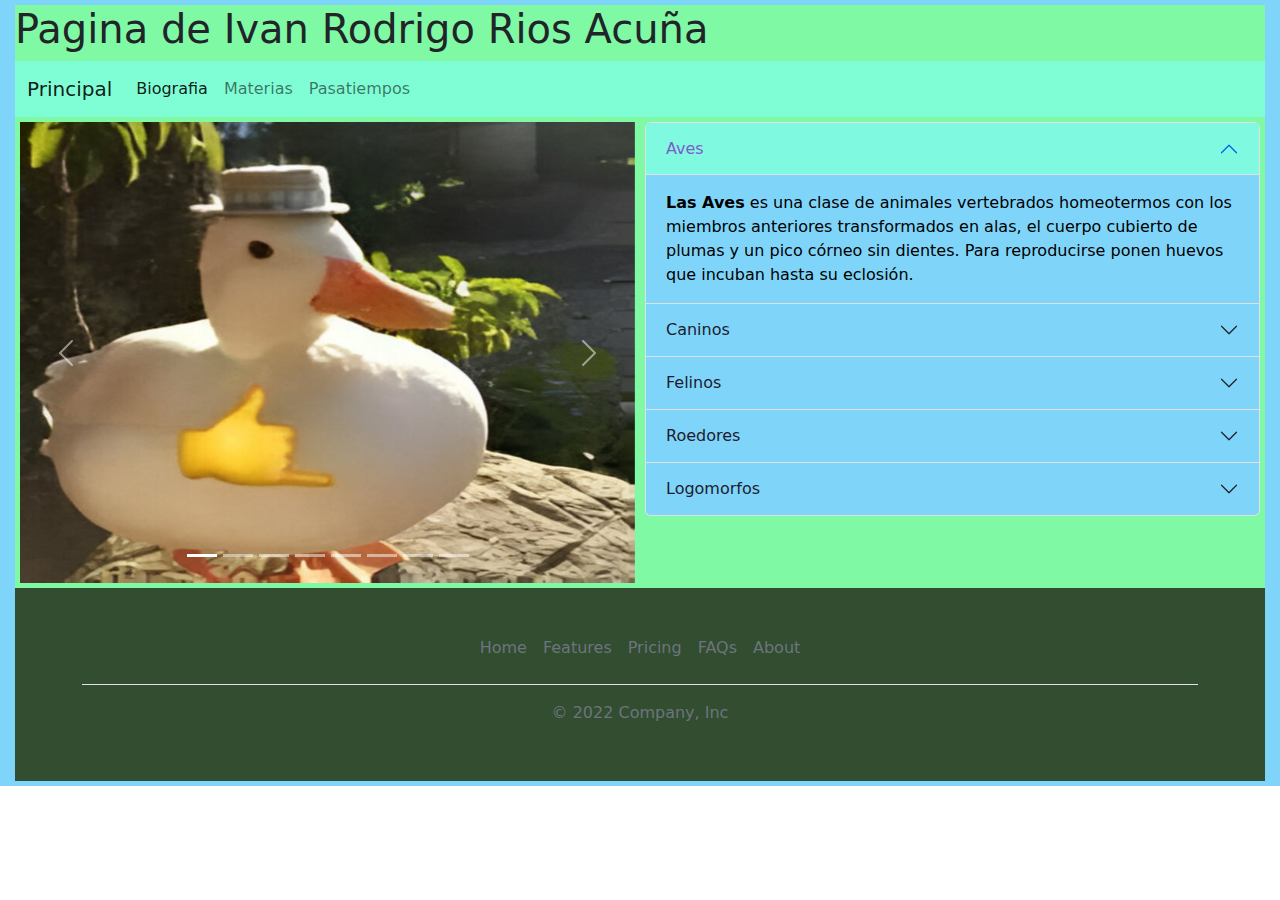
<file: index.html>
<!DOCTYPE html>
<html lang="en">

<head>
    <meta charset="UTF-8">
    <meta name="viewport" content="width=device-width, initial-scale=1.0">
    <meta http-equiv="X-UA-Compatible" content="ie=edge">
    <link rel="stylesheet" href="css\estilo.css">
    <link rel="stylesheet" href="css\bootstrap.min.css">
    <script src="js\bootstrap.bundle.min.js"></script>
    <title>Document</title>
</head>

<body>
    <div class="contenedor">
        <div class="header">
            <h1>Pagina de Ivan Rodrigo Rios Acuña</h1>
        </div>

        <div class="navi">
            <nav class="navbar navbar-expand-lg bg-light">
                <div class="container-fluid">
                    <a class="navbar-brand" href="index.html">Principal</a>
                    <button class="navbar-toggler" type="button" data-bs-toggle="collapse" data-bs-target="#navbarNav"
                        aria-controls="navbarNav" aria-expanded="false" aria-label="Toggle navigation">
                        <span class="navbar-toggler-icon"></span>
                    </button>

                    <div class="collapse navbar-collapse" id="navbarNav">
                        <ul class="navbar-nav">
                            <li class="nav-item">
                                <a class="nav-link active" aria-current="page" href="pags\bio.html">Biografia</a>
                            </li>
                            <li class="nav-item">
                                <a class="nav-link" href="pags\mat.html">Materias</a>
                            </li>
                            <li class="nav-item">
                                <a class="nav-link" href="pags\pasa.html">Pasatiempos</a>
                            </li>
                        </ul>
                    </div>
                </div>
            </nav>
        </div>

        <div class="contenido">
            <div id="carouselExampleIndicators" class="carousel slide" data-bs-ride="true">
                <div class="carousel-indicators">
                    <button type="button" data-bs-target="#carouselExampleIndicators" data-bs-slide-to="0"
                        class="active" aria-current="true" aria-label="Slide 1"></button>
                    <button type="button" data-bs-target="#carouselExampleIndicators" data-bs-slide-to="1"
                        aria-label="Slide 2"></button>
                    <button type="button" data-bs-target="#carouselExampleIndicators" data-bs-slide-to="2"
                        aria-label="Slide 3"></button>
                    <button type="button" data-bs-target="#carouselExampleIndicators" data-bs-slide-to="3"
                        aria-label="Slide 4"></button>
                    <button type="button" data-bs-target="#carouselExampleIndicators" data-bs-slide-to="4"
                        aria-label="Slide 5"></button>
                    <button type="button" data-bs-target="#carouselExampleIndicators" data-bs-slide-to="5"
                        aria-label="Slide 6"></button>
                    <button type="button" data-bs-target="#carouselExampleIndicators" data-bs-slide-to="6"
                        aria-label="Slide 7"></button>
                    <button type="button" data-bs-target="#carouselExampleIndicators" data-bs-slide-to="7"
                        aria-label="Slide 8"></button>
                </div>
                <div class="carousel-inner">
                    <div class="carousel-item active">
                        <img src="img\1.jpeg" class="d-block w-100" alt="pato">
                    </div>
                    <div class="carousel-item">
                        <img src="img\2.jpg" class="d-block w-100" alt="perro">
                    </div>
                    <div class="carousel-item">
                        <img src="img\3.jpg" class="d-block w-100" alt="gato">
                    </div>
                    <div class="carousel-item">
                        <img src="img\4.jpg" class="d-block w-100" alt="canario">
                    </div>
                    <div class="carousel-item">
                        <img src="img\5.jpg" class="d-block w-100" alt="canario">
                    </div>
                    <div class="carousel-item">
                        <img src="img\6.jpg" class="d-block w-100" alt="canario">
                    </div>
                    <div class="carousel-item">
                        <img src="img\7.jpg" class="d-block w-100" alt="canario">
                    </div>
                    <div class="carousel-item">
                        <img src="img\8.jpg" class="d-block w-100" alt="canario">
                    </div>
                </div>
                <button class="carousel-control-prev" type="button" data-bs-target="#carouselExampleIndicators"
                    data-bs-slide="prev">
                    <span class="carousel-control-prev-icon" aria-hidden="true"></span>
                    <span class="visually-hidden">Previous</span>
                </button>
                <button class="carousel-control-next" type="button" data-bs-target="#carouselExampleIndicators"
                    data-bs-slide="next">
                    <span class="carousel-control-next-icon" aria-hidden="true"></span>
                    <span class="visually-hidden">Next</span>
                </button>
            </div>
        </div>

        <div class="ads">
            <div class="accordion" id="accordionExample">
                <div class="accordion-item">
                    <h2 class="accordion-header" id="headingOne">
                        <button class="accordion-button" type="button" data-bs-toggle="collapse"
                            data-bs-target="#collapseOne" aria-expanded="true" aria-controls="collapseOne">
                            Aves
                        </button>
                    </h2>
                    <div id="collapseOne" class="accordion-collapse collapse show" aria-labelledby="headingOne"
                        data-bs-parent="#accordionExample">
                        <div class="accordion-body">
                            <strong>Las Aves</strong> es una clase de animales
                            vertebrados homeotermos con los miembros anteriores transformados en alas, el cuerpo
                            cubierto de plumas y un pico córneo sin dientes. Para reproducirse ponen huevos que incuban
                            hasta su eclosión.
                        </div>
                    </div>
                </div>
                <div class="accordion-item">
                    <h2 class="accordion-header" id="headingTwo">
                        <button class="accordion-button collapsed" type="button" data-bs-toggle="collapse"
                            data-bs-target="#collapseTwo" aria-expanded="false" aria-controls="collapseTwo">
                            Caninos
                        </button>
                    </h2>
                    <div id="collapseTwo" class="accordion-collapse collapse" aria-labelledby="headingTwo"
                        data-bs-parent="#accordionExample">
                        <div class="accordion-body">
                            <strong>Los Caninos</strong> (Canidae) son una
                            familia de mamíferos del orden Carnivora, de régimen carnívoro. Entre otros, abarca a lobos
                            (incluyendo perros), chacales, coyotes, cuones, dingos, licaones, Nyctereutes procynoides
                            (conocido como tanukis/perro mapache japonés), aguarás guazú, guarás, zorros de la Pampa o
                            aguarachays, zorros culpeo y vulpinos (zorros). Estos animales son digitígrados. Entre sus
                            principales características, en general, se incluyen hocico largo y fino y cuerpo esbelto.
                        </div>
                    </div>
                </div>
                <div class="accordion-item">
                    <h2 class="accordion-header" id="headingThree">
                        <button class="accordion-button collapsed" type="button" data-bs-toggle="collapse"
                            data-bs-target="#collapseThree" aria-expanded="false" aria-controls="collapseThree">
                            Felinos
                        </button>
                    </h2>
                    <div id="collapseThree" class="accordion-collapse collapse" aria-labelledby="headingThree"
                        data-bs-parent="#accordionExample">
                        <div class="accordion-body">
                            <strong>Los Felidos</strong> coloquialmente
                            llamados felinos, son una familia de mamíferos placentarios del orden Carnivora. Poseen un
                            cuerpo esbelto, oído agudo, hocico corto y excelente vista. Son los mamíferos cazadores más
                            sigilosos.
                        </div>
                    </div>
                </div>
                <div class="accordion-item">
                    <h2 class="accordion-header" id="headingFour">
                        <button class="accordion-button collapsed" type="button" data-bs-toggle="collapse"
                            data-bs-target="#collapseFour" aria-expanded="false" aria-controls="collapseThree">
                            <Ri:a>Roedores</Ri:a>
                        </button>
                    </h2>
                    <div id="collapseFour" class="accordion-collapse collapse" aria-labelledby="headingFour"
                        data-bs-parent="#accordionExample">
                        <div class="accordion-body">
                            <strong>Los Roedores</strong> son un orden de
                            mamíferos placentarios con aproximadamente 2280 especies actuales; es el orden más numeroso
                            de mamíferos.
                        </div>
                    </div>
                </div>
                <div class="accordion-item">
                    <h2 class="accordion-header" id="headingFive">
                        <button class="accordion-button collapsed" type="button" data-bs-toggle="collapse"
                            data-bs-target="#collapseFive" aria-expanded="false" aria-controls="collapseThree">
                            <Ri:a>Logomorfos</Ri:a>
                        </button>
                    </h2>
                    <div id="collapseFive" class="accordion-collapse collapse" aria-labelledby="headingFive"
                        data-bs-parent="#accordionExample">
                        <div class="accordion-body">
                            <strong>Los lagomorfos</strong> son un orden
                            perteneciente a los mamíferos placentarios, que incluye a los conejos, liebres y picas.
                        </div>
                    </div>
                </div>
            </div>

        </div>
        
        <div class="footer">
            <div class="container">
                <footer class="py-3 my-4">
                  <ul class="nav justify-content-center border-bottom pb-3 mb-3">
                    <li class="nav-item"><a href="#" class="nav-link px-2 text-muted">Home</a></li>
                    <li class="nav-item"><a href="#" class="nav-link px-2 text-muted">Features</a></li>
                    <li class="nav-item"><a href="#" class="nav-link px-2 text-muted">Pricing</a></li>
                    <li class="nav-item"><a href="#" class="nav-link px-2 text-muted">FAQs</a></li>
                    <li class="nav-item"><a href="#" class="nav-link px-2 text-muted">About</a></li>
                  </ul>
                  <p class="text-center text-muted">© 2022 Company, Inc</p>
                </footer>
              </div>
        </div>

    </div>
</body>

</html>
</file>
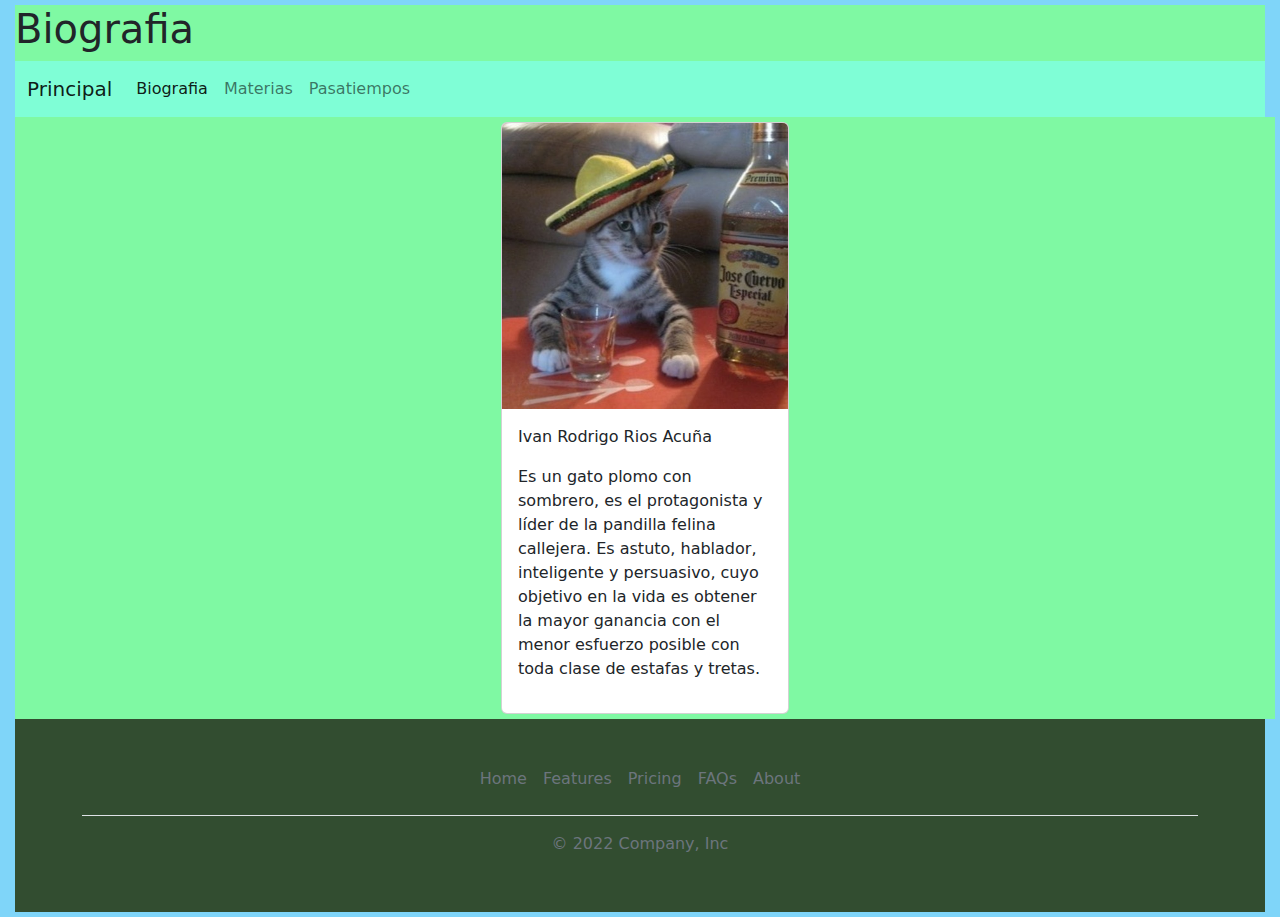
<file: pags/bio.html>
<!DOCTYPE html>
<html lang="en">

<head>
  <meta charset="UTF-8">
  <meta name="viewport" content="width=device-width, initial-scale=1.0">
  <meta http-equiv="X-UA-Compatible" content="ie=edge">
  <link rel="stylesheet" href="..\css\estilo2.css">
  <link rel="stylesheet" href="..\css\bootstrap.min.css">
  <script src="..\js\bootstrap.bundle.min.js"></script>
  <title>Document</title>
</head>

<body>
  <div class="contenedor">
    <div class="header">
      <h1>Biografia</h1>
    </div>
    <div class="navi">
      <nav class="navbar navbar-expand-lg bg-light">
        <div class="container-fluid">
          <a class="navbar-brand" href="..\index.html">Principal</a>
          <button class="navbar-toggler" type="button" data-bs-toggle="collapse" data-bs-target="#navbarNav"
            aria-controls="navbarNav" aria-expanded="false" aria-label="Toggle navigation">
            <span class="navbar-toggler-icon"></span>
          </button>

          <div class="collapse navbar-collapse" id="navbarNav">
            <ul class="navbar-nav">
              <li class="nav-item">
                <a class="nav-link active" aria-current="page" href="bio.html">Biografia</a>
              </li>
              <li class="nav-item">
                <a class="nav-link" href="mat.html">Materias</a>
              </li>
              <li class="nav-item">
                <a class="nav-link" href="pasa.html">Pasatiempos</a>
              </li>
            </ul>
          </div>
        </div>
      </nav>
    </div>
    <div class="contenido">
      <div class="card" style="width: 18rem;">
        <img src="..\img\fp.jpg" class="card-img-top" alt="...">
        <div class="card-body">
          <p class="card-text">Ivan Rodrigo Rios Acuña</p>
          <p>Es un gato plomo con sombrero, es el protagonista y líder de la
            pandilla felina callejera. Es astuto, hablador, inteligente
            y persuasivo, cuyo objetivo en la vida es obtener la mayor ganancia con el menor esfuerzo posible con toda
            clase de estafas y tretas.</p>
        </div>
      </div>
    </div>
    <div class="footer">
      <div class="container">
        <footer class="py-3 my-4">
          <ul class="nav justify-content-center border-bottom pb-3 mb-3">
            <li class="nav-item"><a href="#" class="nav-link px-2 text-muted">Home</a></li>
            <li class="nav-item"><a href="#" class="nav-link px-2 text-muted">Features</a></li>
            <li class="nav-item"><a href="#" class="nav-link px-2 text-muted">Pricing</a></li>
            <li class="nav-item"><a href="#" class="nav-link px-2 text-muted">FAQs</a></li>
            <li class="nav-item"><a href="#" class="nav-link px-2 text-muted">About</a></li>
          </ul>
          <p class="text-center text-muted">© 2022 Company, Inc</p>
        </footer>
      </div>
    </div>
  </div>
</body>

</html>
</file>
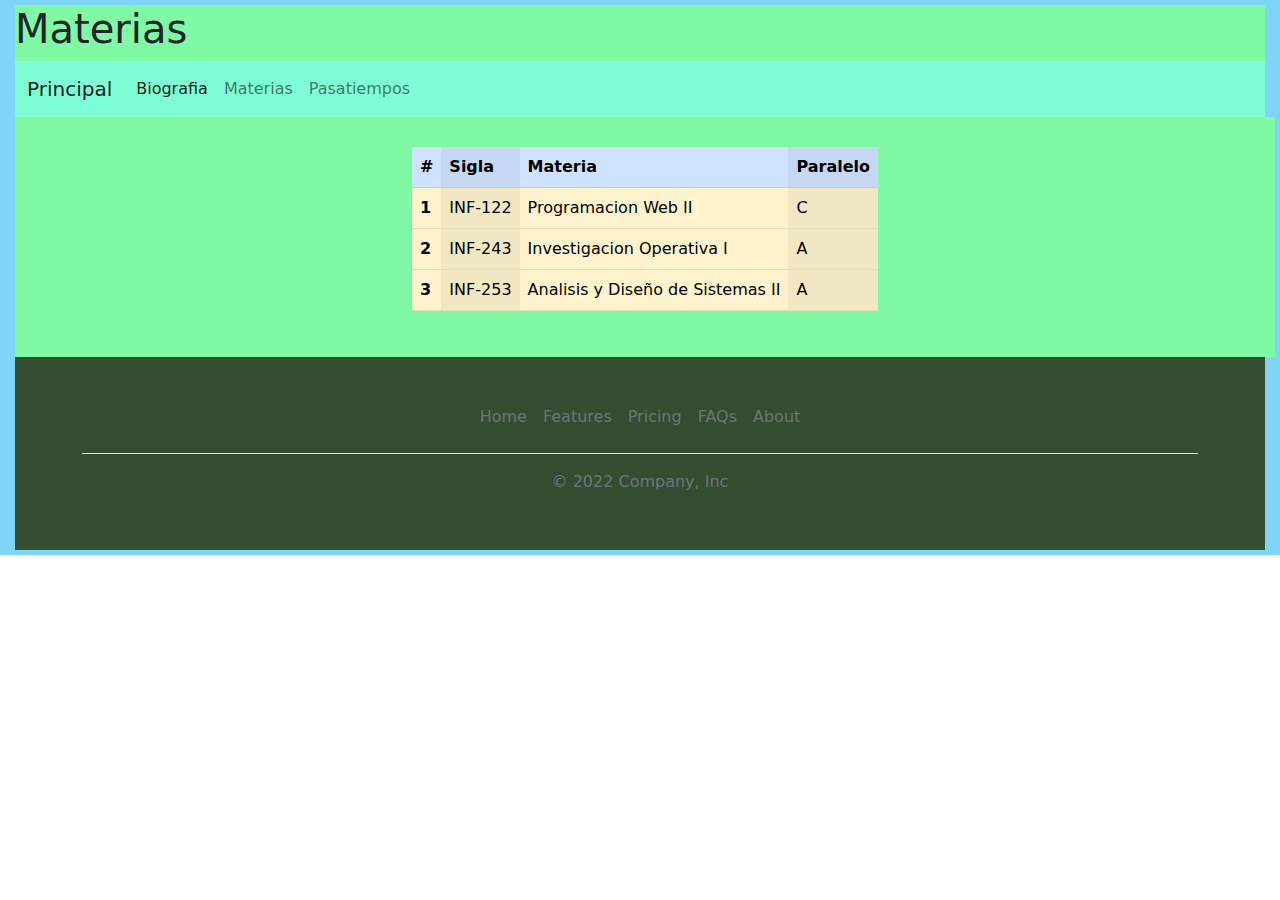
<file: pags/mat.html>
<!DOCTYPE html>
<html lang="en">

<head>
    <meta charset="UTF-8">
    <meta name="viewport" content="width=device-width, initial-scale=1.0">
    <meta http-equiv="X-UA-Compatible" content="ie=edge">
    <link rel="stylesheet" href="..\css\estilo3.css">
    <link rel="stylesheet" href="..\css\bootstrap.min.css">
    <script src="..\js\bootstrap.bundle.min.js"></script>
    <title>Document</title>
</head>

<body>
    <div class="contenedor">
        <div class="header">
            <h1>Materias</h1>
        </div>
        <div class="navi">
            <nav class="navbar navbar-expand-lg bg-light">
                <div class="container-fluid">
                    <a class="navbar-brand" href="..\index.html">Principal</a>
                    <button class="navbar-toggler" type="button" data-bs-toggle="collapse" data-bs-target="#navbarNav"
                        aria-controls="navbarNav" aria-expanded="false" aria-label="Toggle navigation">
                        <span class="navbar-toggler-icon"></span>
                    </button>

                    <div class="collapse navbar-collapse" id="navbarNav">
                        <ul class="navbar-nav">
                            <li class="nav-item">
                                <a class="nav-link active" aria-current="page" href="bio.html">Biografia</a>
                            </li>
                            <li class="nav-item">
                                <a class="nav-link" href="mat.html">Materias</a>
                            </li>
                            <li class="nav-item">
                                <a class="nav-link" href="pasa.html">Pasatiempos</a>
                            </li>
                        </ul>
                    </div>
                </div>
            </nav>
        </div>
        <div class="contenido">
            <div>
                <table class="table table-success table-striped-columns">
                    <thead>
                        <tr class="table-primary">
                            <th scope="col">#</th>
                            <th scope="col">Sigla</th>
                            <th scope="col">Materia</th>
                            <th scope="col">Paralelo</th>
                        </tr>
                    </thead>
                    <tbody>
                        <tr class="table-warning">
                            <th scope="row">1</th>
                            <td>INF-122</td>
                            <td>Programacion Web II</td>
                            <td>C</td>
                        </tr>
                        <tr class="table-warning">
                            <th scope="row">2</th>
                            <td>INF-243</td>
                            <td>Investigacion Operativa I</td>
                            <td>A</td>
                        </tr>
                        <tr class="table-warning">
                            <th scope="row">3</th>
                            <td>INF-253</td>
                            <td>Analisis y Diseño de Sistemas II</td>
                            <td>A</td>
                        </tr>
                    </tbody>
                </table>
            </div>
        </div>
        <div class="footer">
            <div class="container">
                <footer class="py-3 my-4">
                    <ul class="nav justify-content-center border-bottom pb-3 mb-3">
                        <li class="nav-item"><a href="#" class="nav-link px-2 text-muted">Home</a></li>
                        <li class="nav-item"><a href="#" class="nav-link px-2 text-muted">Features</a></li>
                        <li class="nav-item"><a href="#" class="nav-link px-2 text-muted">Pricing</a></li>
                        <li class="nav-item"><a href="#" class="nav-link px-2 text-muted">FAQs</a></li>
                        <li class="nav-item"><a href="#" class="nav-link px-2 text-muted">About</a></li>
                    </ul>
                    <p class="text-center text-muted">© 2022 Company, Inc</p>
                </footer>
            </div>
        </div>
    </div>
</body>

</html>
</file>
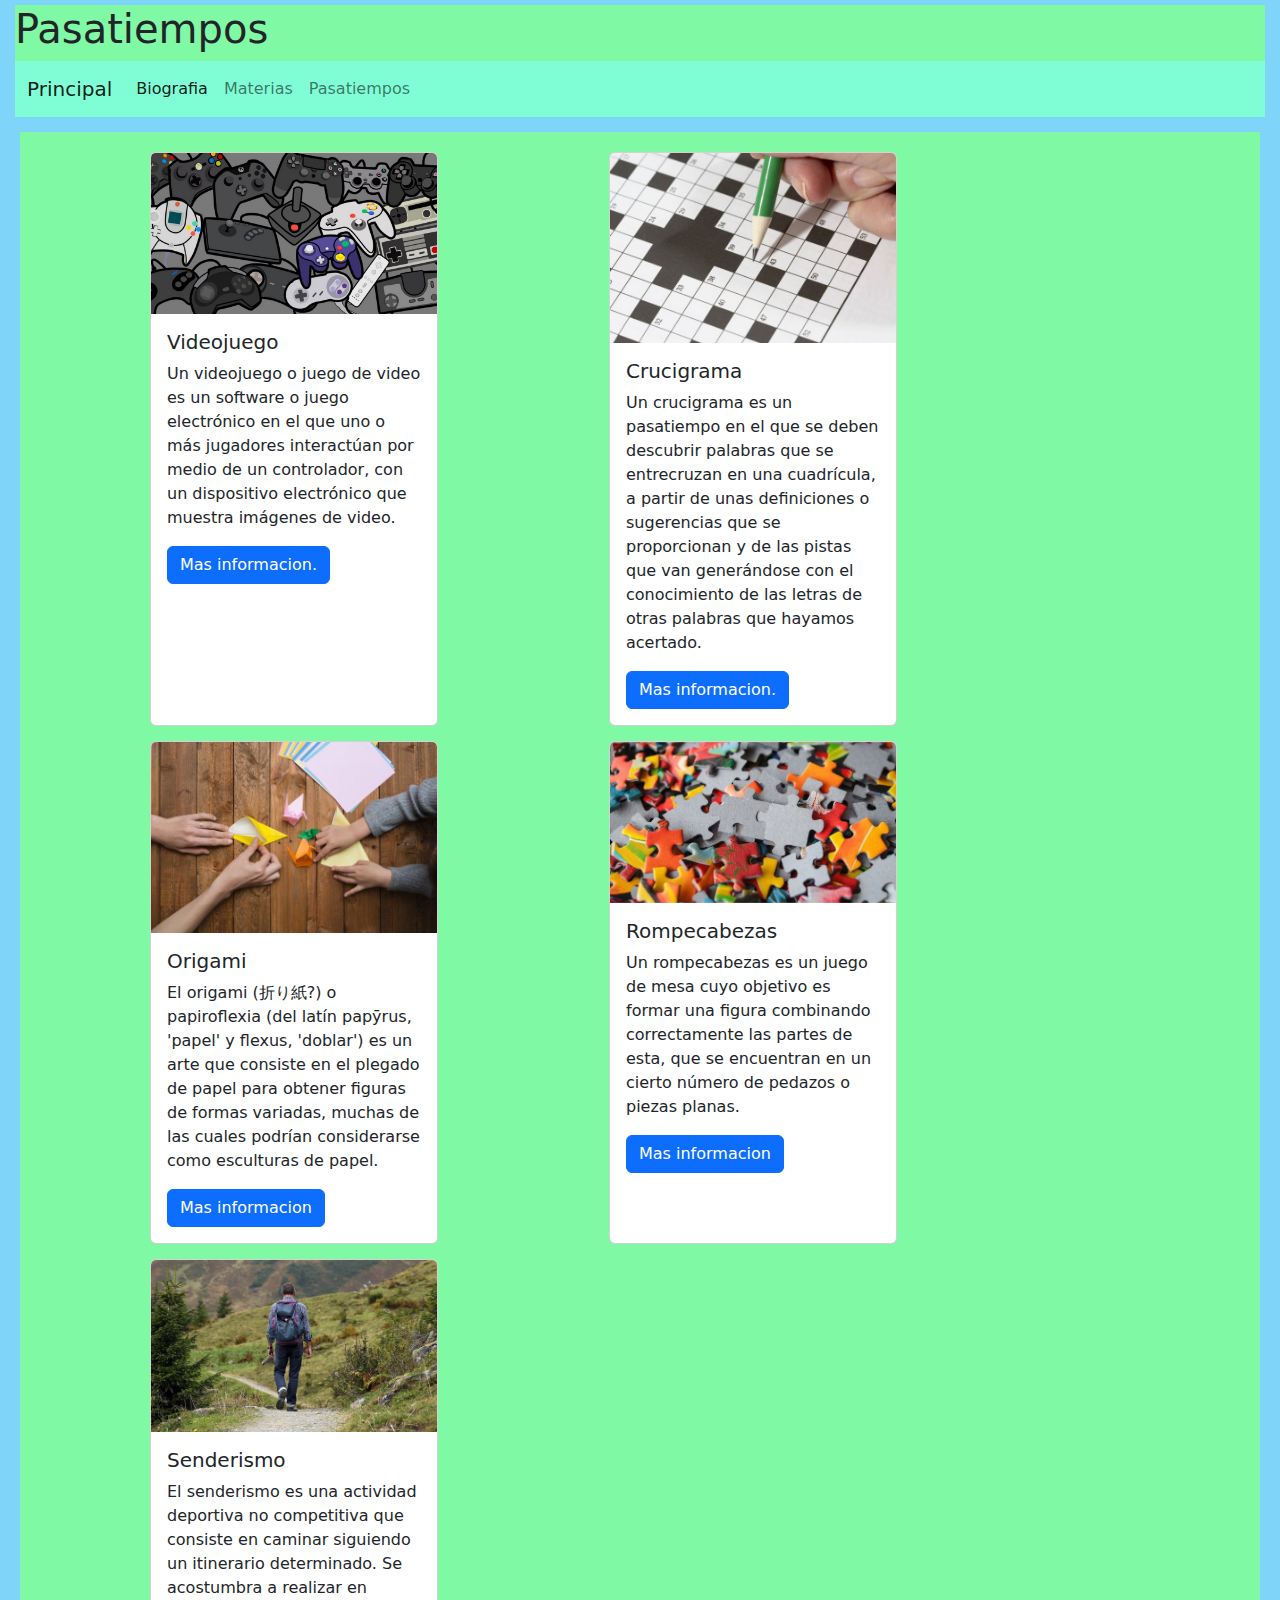
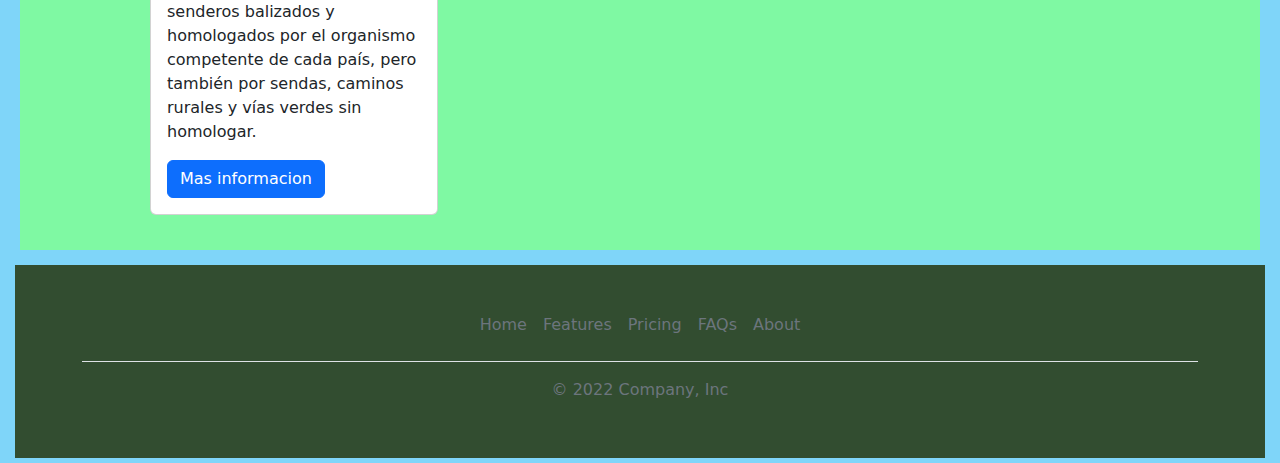
<file: pags/pasa.html>
<!DOCTYPE html>
<html lang="en">

<head>
  <meta charset="UTF-8">
  <meta name="viewport" content="width=device-width, initial-scale=1.0">
  <meta http-equiv="X-UA-Compatible" content="ie=edge">
  <link rel="stylesheet" href="..\css\estilo4.css">
  <link rel="stylesheet" href="..\css\bootstrap.min.css">
  <script src="..\js\bootstrap.bundle.min.js"></script>
  <title>Document</title>
</head>

<body>
  <div class="contenedor">
    <div class="header">
      <h1>Pasatiempos</h1>
    </div>
    <div class="navi">
      <nav class="navbar navbar-expand-lg bg-light">
        <div class="container-fluid">
          <a class="navbar-brand" href="..\index.html">Principal</a>
          <button class="navbar-toggler" type="button" data-bs-toggle="collapse" data-bs-target="#navbarNav"
            aria-controls="navbarNav" aria-expanded="false" aria-label="Toggle navigation">
            <span class="navbar-toggler-icon"></span>
          </button>

          <div class="collapse navbar-collapse" id="navbarNav">
            <ul class="navbar-nav">
              <li class="nav-item">
                <a class="nav-link active" aria-current="page" href="bio.html">Biografia</a>
              </li>
              <li class="nav-item">
                <a class="nav-link" href="mat.html">Materias</a>
              </li>
              <li class="nav-item">
                <a class="nav-link" href="pasa.html">Pasatiempos</a>
              </li>
            </ul>
          </div>
        </div>
      </nav>
    </div>

    <div class="contenido">

      <div class="card" style="width: 18rem;">
        <img src="..\img\a1.jpg" class="card-img-top" alt="...">
        <div class="card-body">
          <h5 class="card-title">Videojuego</h5>
          <p class="card-text">Un videojuego o juego de video es un software o juego electrónico en el que uno o más
            jugadores interactúan por medio de un controlador, con un dispositivo electrónico que muestra imágenes de
            video.</p>
          <a href="https://es.wikipedia.org/wiki/Videojuego" class="btn btn-primary">Mas informacion.</a>
        </div>
      </div>

      <div class="card" style="width: 18rem;">
        <img src="..\img\a2.jpg" class="card-img-top" alt="...">
        <div class="card-body">
          <h5 class="card-title">Crucigrama</h5>
          <p class="card-text">Un crucigrama es un pasatiempo en el que se deben descubrir palabras que se entrecruzan
            en una cuadrícula, a partir de unas definiciones o sugerencias que se proporcionan y de las pistas que van
            generándose con el conocimiento de las letras de otras palabras que hayamos acertado.</p>
          <a href="https://es.wikipedia.org/wiki/Crucigrama" class="btn btn-primary">Mas informacion.</a>
        </div>
      </div>
      <div class="card" style="width: 18rem;">
        <img src="..\img\a3.jpg" class="card-img-top" alt="...">
        <div class="card-body">
          <h5 class="card-title">Origami</h5>
          <p class="card-text">El origami (折り紙?) o papiroflexia (del latín papȳrus, 'papel' y flexus, 'doblar') es un
            arte que consiste en el plegado de papel para obtener figuras de formas variadas, muchas de las cuales
            podrían considerarse como esculturas de papel. </p>
          <a href="https://es.wikipedia.org/wiki/Origami" class="btn btn-primary">Mas informacion</a>
        </div>
      </div>
      <div class="card" style="width: 18rem;">
        <img src="..\img\a4.jpg" class="card-img-top" alt="...">
        <div class="card-body">
          <h5 class="card-title">Rompecabezas</h5>
          <p class="card-text">Un rompecabezas es un juego de mesa cuyo objetivo es formar una figura combinando
            correctamente las partes de esta, que se encuentran en un cierto número de pedazos o piezas planas.</p>
          <a href="https://es.wikipedia.org/wiki/Rompecabezas" class="btn btn-primary">Mas informacion</a>
        </div>
      </div>
      <div class="card" style="width: 18rem;">
        <img src="..\img\a5.jpg" class="card-img-top" alt="...">
        <div class="card-body">
          <h5 class="card-title">Senderismo</h5>
          <p class="card-text">El senderismo es una actividad deportiva no competitiva que consiste en caminar siguiendo
            un itinerario determinado. Se acostumbra a realizar en senderos balizados y homologados por el organismo
            competente de cada país, pero también por sendas, caminos rurales y vías verdes sin homologar.</p>
          <a href="https://es.wikipedia.org/wiki/Senderismo" class="btn btn-primary">Mas informacion</a>
        </div>
      </div>
    </div>

    <div class="footer">
      <div class="container">
        <footer class="py-3 my-4">
          <ul class="nav justify-content-center border-bottom pb-3 mb-3">
            <li class="nav-item"><a href="#" class="nav-link px-2 text-muted">Home</a></li>
            <li class="nav-item"><a href="#" class="nav-link px-2 text-muted">Features</a></li>
            <li class="nav-item"><a href="#" class="nav-link px-2 text-muted">Pricing</a></li>
            <li class="nav-item"><a href="#" class="nav-link px-2 text-muted">FAQs</a></li>
            <li class="nav-item"><a href="#" class="nav-link px-2 text-muted">About</a></li>
          </ul>
          <p class="text-center text-muted">© 2022 Company, Inc</p>
        </footer>
      </div>
    </div>
  </div>
</body>

</html>
</file>
